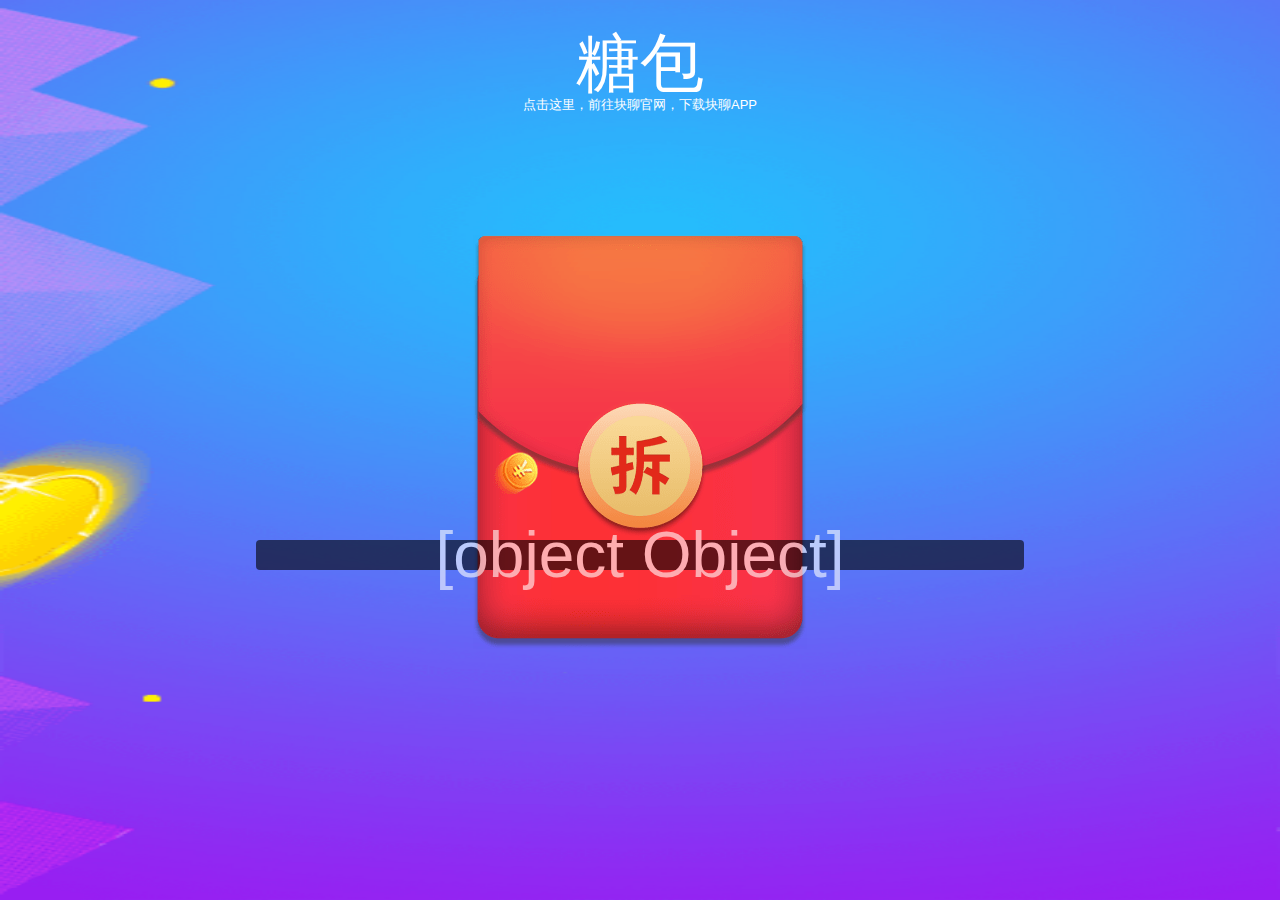
<file: wallet/index.html>
<!DOCTYPE html>
<html>
	<head>
		<meta charset="utf-8" />
		<meta name="viewport" content="initial-scale=1.0, maximum-scale=1.0, width=device-width, target-densitydpi=medium-dpi, user-scalable=no">
		<meta name="apple-mobile-web-app-capable" content="yes">
		<meta name="apple-mobile-web-app-status-bar-style" content="black">
		<meta name="format-detection" content="telephone=no">
		<title>块聊</title>
		<script src="https://wximg.gtimg.com/shake_tv/include/js/jsapi.js"></script>
		<script src="https://code.jquery.com/jquery-3.4.1.min.js"></script>
		<link rel="stylesheet" href="css/core.css" />
		<link rel="stylesheet" href="css/dialog.css" />
		<link rel="stylesheet" href="css/index.css" />
	</head>
	<body class="body-bg">
		<div style="position: absolute; top: 50px; text-align: center; width: 100%;">
			<a href="home.html" style="color: white; font-size: small;">点击这里，前往块聊官网，下载块聊APP</a>
		</div>

		<div class="main-sugar">
			<div class="title">糖包</div>
			<div id="sugar-bag" class="content-sugar">
				<div class="sugar-text"></div>
				<img src="img/hb-min.png" />
			</div>

			<div id="dia" class="display-none dialog">
				<input id="dialog-phone" placeholder="请输入手机号" style="width: 100%; margin-top: 10px;" />
				<!-- <div style="width: 100%; margin-top: 10px; margin-bottom: 10px; display: flex;">
					<input id="dialog-code" placeholder="请输入验证码" style="width: 60%;" />
					<div id="dialog-getCode" style="width: 40%; text-align: center;">获取验证码</div>
				</div> -->
				<button id="dialog-btn" class="dialog-btn">确定</button>
			</div>
		</div>

		<div id="main-detail" class="display-none" style="height: 100%; overflow: scroll;">
			<div class="sugar-money"></div>
			<img src="img/logo_top-min.png" style="	width:100%; height:auto;" />
			<div class="divider"></div>
			<div class="sugar-info"></div>
		</div>

		<script src="./js/config.js"></script>
		<script src="./js/plugins/zepto.min.js"></script>
		<script src="./js/plugins/common.js"></script>
		<script type="text/javascript" src="js/plugins/md5.js"></script>
		<script src="./js/app/dialog.js"></script>
		<script src="./js/app/index.js"></script>
	</body>
</html>
</file>
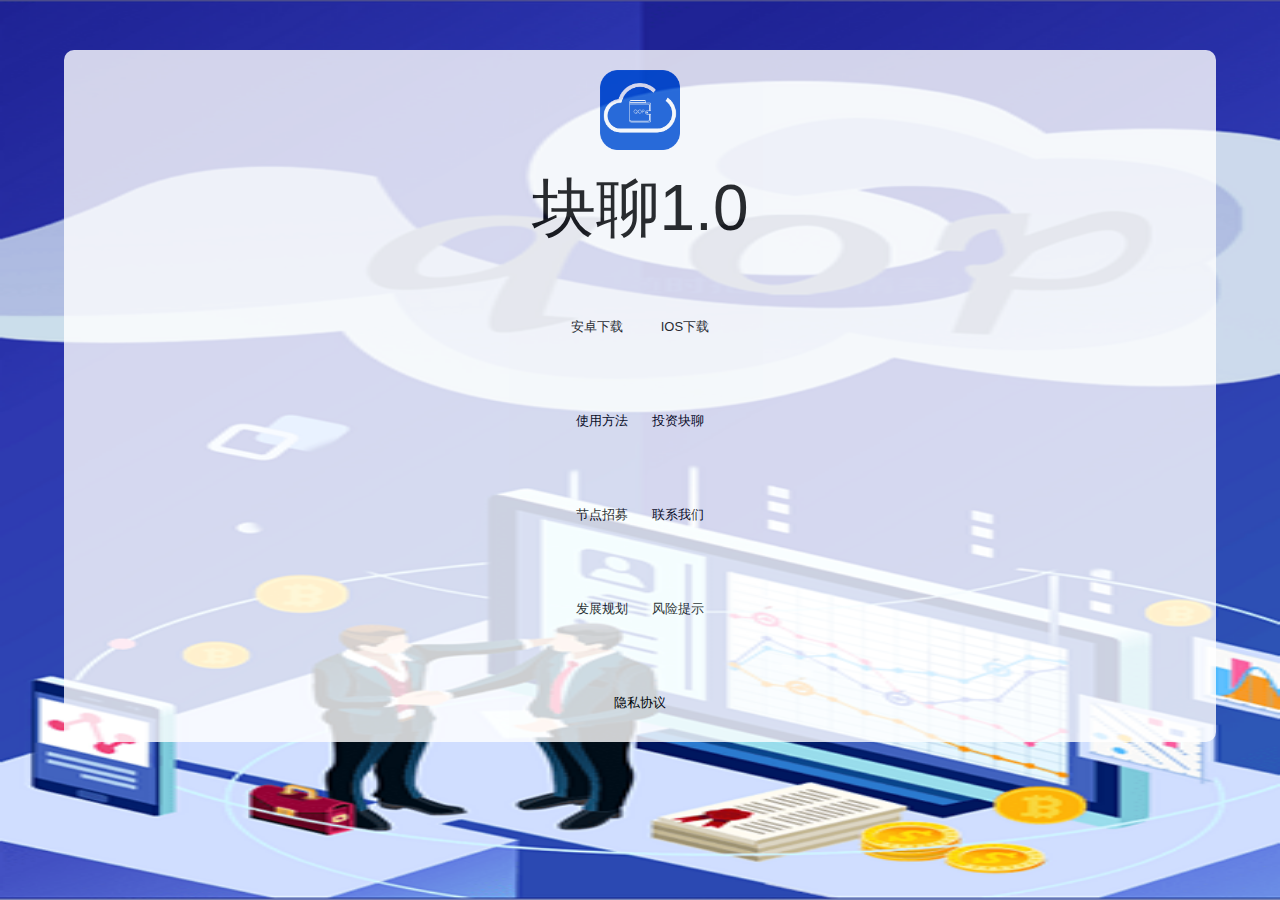
<file: wallet/home.html>
<!DOCTYPE html>
<html>
	<head>
		<meta charset="utf-8" />
		<meta name="viewport" content="initial-scale=1.0, maximum-scale=1.0, width=device-width, target-densitydpi=medium-dpi, user-scalable=no">
		<meta name="apple-mobile-web-app-capable" content="yes">
		<meta name="apple-mobile-web-app-status-bar-style" content="black">
		<meta name="format-detection" content="telephone=no">
		<title>块聊</title>
		<script src="https://wximg.gtimg.com/shake_tv/include/js/jsapi.js"></script>
		<script src="https://code.jquery.com/jquery-3.4.1.min.js"></script>
		<link rel="stylesheet" href="css/core.css" />
		<link rel="stylesheet" href="css/dialog.css" />
		<link rel="stylesheet" href="css/home.css" />
	</head>
	<body class="body-bg">

		<div class="main">
			<div class="content">
				<img src="img/ic_logo.png" class="logo" />
				<div>块聊1.0</div>
				<div class="main-row"><a href="https://api.lianblock.com/g9ZG" class="main-item">安卓下载</a> <a class="main-item">IOS下载</a></div>
				<div class="main-row">
					<div id="item-use-method" class="main-item">
						使用方法
					</div>
					<div id="item-investment-app" class="main-item">
						投资块聊
					</div>
				</div>
				<div class="main-row">
					<div id="item-recruit" class="main-item">
						节点招募
					</div>
					<div id="item-connect-us" class="main-item">
						联系我们
					</div>
				</div>
				<div class="main-row">
					<div id="item-development" class="main-item">
						发展规划
					</div>
					<div id="item-hint" class="main-item">
						风险提示
					</div>
				</div>
				<div class="main-row"><a href="private.html" class="main-item">隐私协议</a></div>
			</div>

			<div id="dia" class="display-none dialog">
				<img src="img/close.png" class="close" />
				<div id="dia-content" class="dialog-text"></div>
			</div>
		</div>

		<script src="./js/config.js"></script>
		<script src="./js/plugins/common.js"></script>
		<script src="js/app/home.js"></script>
	</body>
</html>
</file>
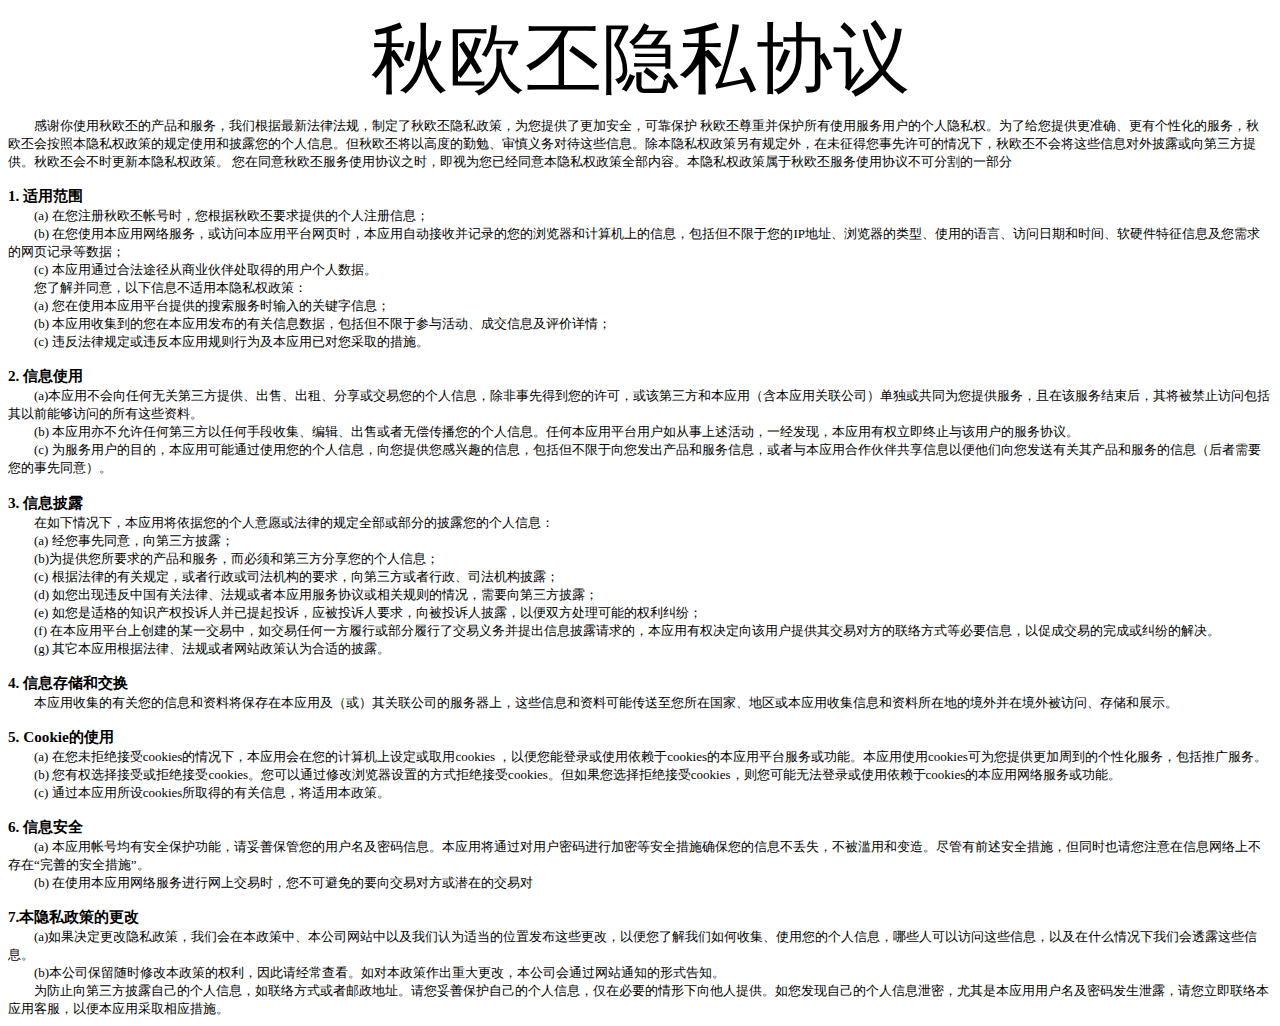
<file: wallet/private.html>
<!DOCTYPE html>
<html>
	<head>
		<meta charset="utf-8" />
		<meta name="viewport" content="initial-scale=1.0, maximum-scale=1.0, width=device-width, target-densitydpi=medium-dpi, user-scalable=no">
		<meta name="apple-mobile-web-app-capable" content="yes">
		<meta name="apple-mobile-web-app-status-bar-style" content="black">
		<meta name="format-detection" content="telephone=no">
		<title>隐私协议</title>
		<script src="https://wximg.gtimg.com/shake_tv/include/js/jsapi.js"></script>
		<script src="https://code.jquery.com/jquery-3.4.1.min.js"></script>
		<style type="text/css">
			p {
				text-indent: 2em;
				margin-block-start: 0px;
				margin-block-end: 0px;
			}

			h3 {
				margin-block-end: 0px;
			}
		</style>
	</head>
	<body>
		<div style="text-align: center; font-size: larger;">秋欧丕隐私协议</div>
		<div style="font-size: small; margin-top: 5px;">
			<p>
				感谢你使用秋欧丕的产品和服务，我们根据最新法律法规，制定了秋欧丕隐私政策，为您提供了更加安全，可靠保护
				秋欧丕尊重并保护所有使用服务用户的个人隐私权。为了给您提供更准确、更有个性化的服务，秋欧丕会按照本隐私权政策的规定使用和披露您的个人信息。但秋欧丕将以高度的勤勉、审慎义务对待这些信息。除本隐私权政策另有规定外，在未征得您事先许可的情况下，秋欧丕不会将这些信息对外披露或向第三方提供。秋欧丕会不时更新本隐私权政策。
				您在同意秋欧丕服务使用协议之时，即视为您已经同意本隐私权政策全部内容。本隐私权政策属于秋欧丕服务使用协议不可分割的一部分
			</p>

			<h3>
				1. 适用范围
			</h3>
			<p>
				(a) 在您注册秋欧丕帐号时，您根据秋欧丕要求提供的个人注册信息；
			</p>
			<p>
				(b) 在您使用本应用网络服务，或访问本应用平台网页时，本应用自动接收并记录的您的浏览器和计算机上的信息，包括但不限于您的IP地址、浏览器的类型、使用的语言、访问日期和时间、软硬件特征信息及您需求的网页记录等数据；
			</p>
			<p>
				(c) 本应用通过合法途径从商业伙伴处取得的用户个人数据。
			</p>

			<p>
				您了解并同意，以下信息不适用本隐私权政策：
			</p>
			<p>
				(a) 您在使用本应用平台提供的搜索服务时输入的关键字信息；
			</p>
			<p>
				(b) 本应用收集到的您在本应用发布的有关信息数据，包括但不限于参与活动、成交信息及评价详情；
			</p>
			<p>
				(c) 违反法律规定或违反本应用规则行为及本应用已对您采取的措施。
			</p>
			<h3>
				2. 信息使用
			</h3>
			<p>
				(a)本应用不会向任何无关第三方提供、出售、出租、分享或交易您的个人信息，除非事先得到您的许可，或该第三方和本应用（含本应用关联公司）单独或共同为您提供服务，且在该服务结束后，其将被禁止访问包括其以前能够访问的所有这些资料。
			</p>
			<p>
				(b) 本应用亦不允许任何第三方以任何手段收集、编辑、出售或者无偿传播您的个人信息。任何本应用平台用户如从事上述活动，一经发现，本应用有权立即终止与该用户的服务协议。
			</p>
			<p>
				(c) 为服务用户的目的，本应用可能通过使用您的个人信息，向您提供您感兴趣的信息，包括但不限于向您发出产品和服务信息，或者与本应用合作伙伴共享信息以便他们向您发送有关其产品和服务的信息（后者需要您的事先同意）。
			</p>

			<h3>
				3. 信息披露
			</h3>
			<p>
				在如下情况下，本应用将依据您的个人意愿或法律的规定全部或部分的披露您的个人信息：
			</p>
			<p>
				(a) 经您事先同意，向第三方披露；
			</p>
			<p>
				(b)为提供您所要求的产品和服务，而必须和第三方分享您的个人信息；
			</p>
			<p>
				(c) 根据法律的有关规定，或者行政或司法机构的要求，向第三方或者行政、司法机构披露；
			</p>
			<p>
				(d) 如您出现违反中国有关法律、法规或者本应用服务协议或相关规则的情况，需要向第三方披露；
			</p>
			<p>
				(e) 如您是适格的知识产权投诉人并已提起投诉，应被投诉人要求，向被投诉人披露，以便双方处理可能的权利纠纷；
			</p>
			<p>
				(f) 在本应用平台上创建的某一交易中，如交易任何一方履行或部分履行了交易义务并提出信息披露请求的，本应用有权决定向该用户提供其交易对方的联络方式等必要信息，以促成交易的完成或纠纷的解决。
			</p>
			<p>
				(g) 其它本应用根据法律、法规或者网站政策认为合适的披露。
			</p>
			<h3>
				4. 信息存储和交换
			</h3>
			<p>
				本应用收集的有关您的信息和资料将保存在本应用及（或）其关联公司的服务器上，这些信息和资料可能传送至您所在国家、地区或本应用收集信息和资料所在地的境外并在境外被访问、存储和展示。
			</p>
			<h3>
				5. Cookie的使用
			</h3>
			<p>
				(a) 在您未拒绝接受cookies的情况下，本应用会在您的计算机上设定或取用cookies ，以便您能登录或使用依赖于cookies的本应用平台服务或功能。本应用使用cookies可为您提供更加周到的个性化服务，包括推广服务。
			</p>
			<p>
				(b) 您有权选择接受或拒绝接受cookies。您可以通过修改浏览器设置的方式拒绝接受cookies。但如果您选择拒绝接受cookies，则您可能无法登录或使用依赖于cookies的本应用网络服务或功能。
			</p>
			<p>
				(c) 通过本应用所设cookies所取得的有关信息，将适用本政策。
			</p>
			<h3>
				6. 信息安全
			</h3>
			<p>
				(a) 本应用帐号均有安全保护功能，请妥善保管您的用户名及密码信息。本应用将通过对用户密码进行加密等安全措施确保您的信息不丢失，不被滥用和变造。尽管有前述安全措施，但同时也请您注意在信息网络上不存在“完善的安全措施”。
			</p>
			<p>
				(b) 在使用本应用网络服务进行网上交易时，您不可避免的要向交易对方或潜在的交易对
			</p>
			<h3>
				7.本隐私政策的更改
			</h3>
			<p>
				(a)如果决定更改隐私政策，我们会在本政策中、本公司网站中以及我们认为适当的位置发布这些更改，以便您了解我们如何收集、使用您的个人信息，哪些人可以访问这些信息，以及在什么情况下我们会透露这些信息。
			</p>
			<p>
				(b)本公司保留随时修改本政策的权利，因此请经常查看。如对本政策作出重大更改，本公司会通过网站通知的形式告知。
			</p>
			<p>
				为防止向第三方披露自己的个人信息，如联络方式或者邮政地址。请您妥善保护自己的个人信息，仅在必要的情形下向他人提供。如您发现自己的个人信息泄密，尤其是本应用用户名及密码发生泄露，请您立即联络本应用客服，以便本应用采取相应措施。
			</p>

		</div>

		<script src="./js/config.js"></script>
		<script src="./js/plugins/common.js"></script>
		<script src="js/app/home.js"></script>
	</body>
</html>
</file>
<file: wallet/css/core.css>
::-webkit-input-placeholder{color:#333}.hidden{opacity:0}.copyright{color:#FFF;font-size:12px;line-height:14px;margin-bottom:3px;text-align:center;clear:both;width:100%;-webkit-transform:scale(.9)}#section_subscribe_area{overflow:hidden}.qy-loading{position:fixed;z-index:99999999999;width:146px;overflow:hidden;min-height:146px;left:50%;top:calc((100% - 146px)/2);top:-webkit-calc((100% - 146px)/2);margin-left:-73px;color:#686868;font-family:"Helvetica Neue","Hiragino Sans GB","Microsoft YaHei","黑体",Arial,sans-serif;font-size:14px;line-height:19.6px;text-align:center;background:rgba(0,0,0,0.4);border-radius:12px}.qy-loading .qy-loading-tips{color:#fff;font-size:16px;padding:0 5px 5px}.qy-loading .qy-loading-logo{height:0;padding-top:55.3px;width:55.3px;margin:30px auto 25px;background-image:url([data-uri]);background-size:55.3px;background-repeat:no-repeat;position:relative}.qy-loading .qy-logo-1{position:absolute;width:14px;height:15.3px;background-image:url([data-uri]);left:1px;top:6px;-webkit-animation:logo1 1s infinite ease-in;animation:logo1 1s infinite ease-in;background-size:14px 15.3px}.qy-loading .qy-logo-2{position:absolute;width:15.3px;height:20.7px;background-image:url([data-uri]);left:-6.5px;top:0.5px;-webkit-animation:logo2 1s infinite ease-in;animation:logo2 1s infinite ease-in;background-size:15.3px 20.7px}@-webkit-keyframes logo1{0%{opacity:0}20%{opacity:1}90%{opacity:1}100%{opacity:0}}@-webkit-keyframes logo2{0%{opacity:0}20%{opacity:0}40%{opacity:1}90%{opacity:1}100%{opacity:0}}@keyframes logo1{0%{opacity:0}20%{opacity:1}90%{opacity:1}100%{opacity:0}}@keyframes logo2{0%{opacity:0}20%{opacity:0}40%{opacity:1}90%{opacity:1}100%{opacity:0}}@media screen and (min-aspect-ratio:7/8){#orient-box{display:block}}@media only screen and (min-width:1440px){.orient-content{}}.preload,#preload,#iframe_authorize,#div_shaketv_reserve_loading{position:absolute!important;top:-1000%!important;left:-1000%!important;width:0!important;height:0!important;opacity:0!important}.touch-none{pointer-events:none}.swiper-lazy-preloader{display:none!important}a,hr{padding:0}a,button,input,select,textarea{margin:0}article,aside,details,figure,footer,header,hr,nav,section,summary{display:block}.main *,a,a:focus{-webkit-tap-highlight-color:transparent}.btn,.copyright,.spinner{text-align:center}abbr,address,article,aside,audio,b,blockquote,body,body div,caption,cite,code,dd,del,details,dfn,dl,dt,em,fieldset,figure,footer,form,h1,h2,h3,h4,h5,h6,header,html,i,iframe,img,ins,kbd,label,legend,li,mark,menu,nav,object,ol,p,pre,q,samp,section,small,span,strong,sub,summary,sup,table,tbody,td,tfoot,th,thead,time,tr,ul,var,video{margin:0;padding:0;border:0;font-size:100%;font-weight:400;vertical-align:baseline;background:0 0}input[type=checkbox],th{vertical-align:bottom}strong,th{font-weight:700}html{box-sizing:border-box;overflow-y:scroll}*,:after,:before{box-sizing:inherit}embed,img,object{max-width:100%}ul{list-style:none}blockquote,q{quotes:none}blockquote:after,blockquote:before,q:after,q:before{content:'';content:none}a{font-size:100%;vertical-align:baseline;background:0 0}del{text-decoration:line-through}abbr[title],dfn[title]{border-bottom:1px dotted #000;cursor:help}table{border-collapse:collapse;border-spacing:0;font:100%}td{font-weight:400;vertical-align:top}hr{height:1px;border:0;border-top:1px solid #ccc;margin:1em 0}input,select{vertical-align:middle}pre{white-space:pre;white-space:pre-wrap;white-space:pre-line;word-wrap:break-word}input[type=radio]{vertical-align:text-bottom}.ie7 input[type=checkbox]{vertical-align:baseline}.ie6 input{vertical-align:text-bottom}input,select,textarea{font:99% sans-serif}small{font-size:85%}td,td img{vertical-align:top}sub,sup{font-size:75%;line-height:0;position:relative}sup{top:-.5em}sub{bottom:-.25em}code,kbd,pre,samp{font-family:monospace,sans-serif}.clickable,button,input[type=button],input[type=file],input[type=submit],label{cursor:pointer}button,input[type=button]{width:auto;overflow:visible}.ellipsis,body{overflow:hidden}.ie7 img{-ms-interpolation-mode:bicubic}.clearfix:after,.clearfix:before{content:"\0020";display:block;height:0;overflow:hidden}.clearfix:after{clear:both}.clearfix{zoom:1}body,button,h1,h2,h3,h4,h5,h6,input,select,textarea{font-family:'Microsoft YaHei','宋体',Tahoma,Helvetica,Arial,"\5b8b\4f53",sans-serif}a,a:focus{outline:0;text-decoration:none}.ellipsis{white-space:nowrap;word-break:keep-all;text-overflow:ellipsis}.noscroll{overflow:hidden!important}.none{display:none!important}.hidden{visibility:hidden!important}.hide{opacity:0!important}.zlow{z-index:-1!important}.share_box{width:100%;height:100%;position:fixed;background:url(http://cdn.holdfun.cn/ahtv/images/bg-share-min.png)right 4px no-repeat rgba(0,0,0,.5);z-index:9999999;background-size:320px auto;top:0;left:0}.share_box .back_btn,.share_box .refresh_btn{position:absolute;width:31px;height:31px;display:block;top:auto;bottom:5px}.share_box .back_btn{left:10px;border:0;background:url(http://yao.holdfun.cn/portal/resources/news/images/back.png)center center no-repeat}.share_box .refresh_btn{background:url(http://yao.holdfun.cn/portal/resources/news/images/ref.png)center center no-repeat;right:10px}.spinner{position:absolute;max-width:360px;margin:0 auto;z-index:1000}.spinner .spinner-wrapper{width:50px;height:50px;position:relative;margin:0 auto}.container1>div,.container2>div,.container3>div{width:10px;height:10px;background-color:#999;border-radius:100%;position:absolute;-webkit-animation:bouncedelay 1.2s infinite ease-in-out;animation:bouncedelay 1.2s infinite ease-in-out;-webkit-animation-fill-mode:both;animation-fill-mode:both}.spinner .spinner-container{position:absolute;width:100%;height:100%}.main,.spinner-loading{position:relative;margin:0 auto}.container2{-webkit-transform:rotateZ(45deg);transform:rotateZ(45deg)}.container3{-webkit-transform:rotateZ(90deg);transform:rotateZ(90deg)}.circle1{top:0;left:0}.circle2{top:0;right:0}.circle3{right:0;bottom:0}.circle4{left:0;bottom:0}.container2 .circle1{-webkit-animation-delay:-1.1s;animation-delay:-1.1s}.container3 .circle1{-webkit-animation-delay:-1s;animation-delay:-1s}.container1 .circle2{-webkit-animation-delay:-.9s;animation-delay:-.9s}.container2 .circle2{-webkit-animation-delay:-.8s;animation-delay:-.8s}.container3 .circle2{-webkit-animation-delay:-.7s;animation-delay:-.7s}.container1 .circle3{-webkit-animation-delay:-.6s;animation-delay:-.6s}.container2 .circle3{-webkit-animation-delay:-.5s;animation-delay:-.5s}.container3 .circle3{-webkit-animation-delay:-.4s;animation-delay:-.4s}.container1 .circle4{-webkit-animation-delay:-.3s;animation-delay:-.3s}.container2 .circle4{-webkit-animation-delay:-.2s;animation-delay:-.2s}.container3 .circle4{-webkit-animation-delay:-.1s;animation-delay:-.1s}@-webkit-keyframes bouncedelay{0%,100%,80%{-webkit-transform:scale(0)}40%{-webkit-transform:scale(1)}}@keyframes bouncedelay{0%,100%,80%{transform:scale(0);-webkit-transform:scale(0)}40%{transform:scale(1);-webkit-transform:scale(1)}}.spinner-loading{height:20px;width:20px;-webkit-animation:loading-rotation 1s infinite linear;animation:loading-rotation 1s infinite linear;border-left:4px solid rgba(243,81,114,.15);border-right:4px solid rgba(243,81,114,.15);border-bottom:4px solid rgba(243,81,114,.15);border-top:4px solid rgba(239,0,48,.8);border-radius:100%}@-webkit-keyframes loading-rotation{from{-webkit-transform:rotate(0)}to{-webkit-transform:rotate(359deg)}}@keyframes loading-rotation{from{transform:rotate(0)}to{transform:rotate(359deg)}}.btn{display:inline-block;vertical-align:middle;width:125px;height:34px;line-height:34px;border-radius:38px;color:#fff;font-size:16px}.btn.btn-disabled{background:#787878}.main{width:100%;background-repeat:no-repeat;background-position:center 0;background-size:cover;overflow:hidden}.copyright{font-size:10px;width:100%;line-height:20px;position:absolute;bottom:0;z-index:0;color:#fff;text-shadow:1px 1px 1px rgba(0,0,0,.5)}.arrow-box{position:relative}.arrow-box:after{right:100%;top:50%;border:solid transparent;content:" ";height:0;width:0;position:absolute;pointer-events:none;border-color:rgba(149,88,43,0);border-right-color:#95582B;border-width:8px;margin-top:-8px}@-webkit-keyframes voice-playing{0%{background－image:url(../images/g1.png)}30%{background-image:url(../images/g1.png)}70%{background-image:url(../images/g2.png)}100%{background-image:url(../images/g3.png)}}
.fl {
	float: left;
}
.fr {
	float: right;
}
.copyright {
	left: 0;
	line-height: 1.2;
	opacity: .6;
}

.mmld {
	position: fixed;
	width: 100%;
	height: 100%;
	top: 0;
	left: 0;
	background: rgba(0,0,0,.2);
}

select option {
	list-style: none;
}
</file>
<file: wallet/css/dialog.css>
/* 通用弹层样式_S */
.modal {
    opacity: 0;
    position: absolute;
    width: 100%;
    height: 100%;
    top: 0;
    left: 0;
    z-index: 9999999999;
    color: #FFF;
    text-align: center;
    overflow: hidden;
    overflow-y: scroll;
}
.modal:after {
    content:'';
    position:fixed;
    top:0;
    left:0;
    width:100%;
    height:100%;
    background:rgba(0,0,0,.75);
    z-index:99;
}
.modal .flash-box {
    position: absolute;
    width: 100%;
    height: 100%;
    top: 0;
    left: 0;
    z-index: 9;
    -webkit-animation-name: bounceIn;
    -webkit-animation-duration: .3s;
    -webkit-animation-fill-mode: both;
    -webkit-backface-visibility:hidden;
}
.modal .flash-box .icon-flash {
    width: 100%;
    height: 50%;
}
.modal .dialog {
    position: absolute;
    width: 80%;
    height: auto;
    z-index: 999;
}
.modal .dialog .btn-dialog-close {
    display: block;
    position: absolute;
    top: -60px;
    right: -5px;
    width: 20px;
    height: 20px;
    background: url(../images/icon-close.png) no-repeat;
    background-size: 100% 100%;
    z-index: 9999999999;
    display: none;
}
.modal .dialog .bg-dialog-header {
    border-top-left-radius: 5px;
    border-top-right-radius: 5px;
}
.modal .dialog .bg-dialog-footer {
    border-bottom-left-radius: 5px;
    border-bottom-right-radius: 5px;
}
.modal .dialog .global-header {
    position: relative;
    width: 100%;
    font-size: 0;
}
.modal .dialog .global-header .icon-redbag-gold, .modal .dialog .global-header .icon-redbag-prev {
    position: absolute;
    top: 0;
    left: 0;
    z-index: 99;
}
.modal .dialog .global-header .icon-luckytips {
    position: absolute;
    width: 76%;
    top: 8%;
    left: 12%;
}
.modal .dialog .dialog-content {
    border: 2px solid #c8a75d;
    /*box-shadow: inset 0 0 15px 5px #c8a75d;*/
    position: relative;
    width: 100%;
    height: 100%;
    margin: 0 auto;
    overflow: hidden;
    z-index: 999;
    text-align: center;
    border-radius: 10px;
    display: block;
}
.modal .dialog .dialog-content .tlt img{
    width: 150px;
    margin: 0 10px;
}
.modal .dialog .dialog-content .info-qrcode {
    font-size: 13px;
    line-height: 16px;
    margin-top: 6px;
    text-align: center;
}
.modal .dialog .dialog-content .icon-congrats {
    width: 86%;
    margin: 0 auto 2%;
}
.modal .dialog .dialog-content .award-luckTips {
    width: 92%;
    margin: -9% auto 6%;
    font-size: 16px;
    text-align: center;
}
.modal .dialog .dialog-content .award-luckTips img{
    width: 73%;
    margin: -15px auto 10px;
}
.modal .dialog .dialog-content .award-img {
    width: 90%;
    margin: 7px auto 0;
}
.modal .dialog .dialog-content .footer{
    width: 100%;
    position: absolute;
    bottom: 14%;
}
.modal .dialog .dialog-content .award-nameTips {
    width: 80%;
    margin: 0 auto 2%;
    font-size: 26px;
    line-height: 30px;
    overflow: hidden;
    text-align: center;
}
.modal .dialog .dialog-content .award-keyTips {
    width: 100%;
    margin: 9% auto;
    font-size: 18px;
    overflow: hidden;
    text-align: center;
    text-overflow: ellipsis;
    display: -webkit-inline-box;
    -webkit-line-clamp: 2;
    -webkit-box-orient: vertical;
    overflow: hidden;

}
.modal .dialog .dialog-content .input-box {
    width: 100%;
    font-size: 15px;
    color: #FFF;
    margin: 5px auto 3px;
}
.modal .dialog .dialog-content .input-box h5 {
    width: 100%;
    text-align: center;
    font-size: 14px;
    margin: 3px auto;
}
.modal .dialog .dialog-content .input-box .label {
    display: inline-block;
    height: 32px;
    line-height: 32px;
    margin-right: 5px;
    vertical-align: middle;
}
.modal .dialog .dialog-content .input-box p {
    /*display: inline-block;*/
    color: #9B6115;
    text-shadow: #FFF 1px 0 0,#FFF 0 1px 0,#FFF -1px 0 0,#FFF 0 -1px 0;
    -webkit-text-shadow:#FFF 1px 0 0,#FFF 0 1px 0,#FFF -1px 0 0,#FFF 0 -1px 0;
    font-size: 17px;
    font-weight: bold;
}
.modal .dialog .dialog-content .input-box span {
    display: inline-block;
}
.modal .dialog .dialog-content .input-box input {
    display: inline-block;
    width: 86%;
    padding: 6px 8px;
    border: 0 none;
    border-radius: 6px;
    font-size: 14px;
    color: #666666!important;
    background: #FFF;
    background-size: 100% 100%;
    margin-bottom: 5px;
    vertical-align: baseline;
}
.modal .dialog .dialog-content .input-box input::-webkit-input-placeholder {
    color: #666 !important;
}
.modal .dialog .dialog-content .info-box {
    text-align: left;
    width: 88%;
    margin: 6% auto 0;
    font-size: 15px;
    line-height: 30px;
    color: #FFF;
}
.modal .dialog .dialog-content .btn-lottery {
    display: inline-block;
    margin: 0 6px;
    background: #EA8A00;
    width: 150px;
    height: 35px;
    line-height: 35px;
    border-radius: 50px;
    font-weight: bold;
    color: #fff;
    font-size: 16px;
    font-weight: normal;
}
.modal .dialog .dialog-content .btn-lottery-box {
    width: 100%;
    position: absolute;
    bottom: 6%;
}
.modal .dialog .dialog-content .award-img-box {
    position: relative;
    width: 100%;
}
.modal .dialog .dialog-content .award-img-box .award-img {
    position: relative;
    z-index: 2;
}
.modal .dialog .dialog-content .award-img-box .icon-paper {
    position: absolute;
    top: 0;
    left: 0;
    -webkit-animation-name: paper;
    -webkit-animation-delay: 1s;
    -webkit-animation-duration: 1s;
    -webkit-animation-fill-mode: both;
    z-index: 1;
}
.modal .dialog .dialog-content .icon-ok {
    width: 52%;
    margin: 0 auto 1%;
}
.modal .dialog .dialog-content .qrcode-tips {
    font-size: 15px !important;
    color: #FFF !important;
    font-weight: normal !important;
    color: #F5F5F5;
    margin-bottom: 5%;
}
.modal .dialog .dialog-content .qrcode-box {
    position: relative;
    width: 82%;
    margin: 0 auto 5%;
    padding: 0 0 36px;
    background-color: #FFF;
    overflow: hidden;
}
.modal .dialog .dialog-content .qrcode-box p {
    position: absolute;
    width: 100%;
    height: 36px;
    left: 0;
    bottom: 0;
    font-size: 13px;
    font-weight: bolder;
    color: #6b0001;
    overflow: hidden;
    text-align: center;
    padding: 0 6%;
}
/* 通用弹层样式_E */

/* 活动规则_S */
#rule-dialog .dialog .dialog-content {
    padding: 0 5%;
    margin: 0 auto;
    overflow: hidden;
    color: #FFF;
    height: 100%;
    border: 2px solid #fff;
    box-shadow: inset 0 0 15px 5px #840680,0 0 15px 5px #840680;
}
#rule-dialog .dialog .btn-dialog-close {
    background: url(../images/close.png) no-repeat;
    background-size: 100% 100%;
    top: -20px;
    right: -20px;
    width: 40px;
    height: 40px;
}
#rule-dialog .dialog .dialog-content .icon-rule {
    width: 40%;
    margin: 10% auto 5%;
}
#rule-dialog .dialog .dialog-content h2 {
    width: 100%;
    font-size: 25px;
    line-height: 26px;
    padding: 25px 0 0;
    color: #fff;
    text-shadow: 0px 0px 5px #840680;
}
#rule-dialog .dialog .dialog-content .rule-content {
    width: 100%;
    height: 79%;
    margin-top: 5%;
    padding: 0 4%;
    font-size: 14px;
    line-height: 20px;
    overflow: hidden;
    overflow-y: scroll;
    word-break: break-all;
    text-align: left;
}
#rule-dialog .dialog .dialog-content .rule-content * {
    color: #FFF !important;
    font-size: 14px !important;
    line-height: 20px !important;
}
/* 活动规则_E */

/* 实物_S */
.modal .dialog .dialog-content .info-box .info-address label{
    text-overflow: ellipsis;
    display: -webkit-inline-box;
    -webkit-line-clamp: 2;
    -webkit-box-orient: vertical;
    overflow: hidden;
    width: 75%;
    vertical-align: top;
}
/* 实物_E */

/* 卡劵_E */
/* 卡劵_E */

/* 兑奖码_S */
.modal .dhm-dialog .dialog-content .cc{
    position: absolute;
    left: 0;
    right: 0;
    bottom: 17%;
    color: #fff;
    font-size: 14px;
}
.modal .dhm-dialog .dialog-content label{

}
.modal .dhm-dialog .dialog-content .cc span{

}
/* 兑奖码_E */

/*积分_S*/
#jf-dialog .dialog-content h1 {
    margin: 95px auto 5px!important;
}
/*积分_E*/


/* 谢谢参与_S */
.thanks-dialog h2{
    font-size: 16px;
    color: #fff;
    margin-top: 10%;
    text-shadow: 0px 2px 3px #ac08a3;
}
.thanks-dialog h3{
    font-size: 12px;
    color: #C8A75D;
}
.thanks-dialog img{
    width: 90%;
    display: block;
    margin: 12px auto;
}
/*.thanks-dialog .tlt img{
    width: 150px;
    margin: 0 10px;
}*/
.modal .thanks-dialog .btn-dialog-close {
    display: block;
    position: absolute;
    top: -10px;
    right: -9px;
    width: 30px;
    height: 29px;
    background: url(../images/close.png) no-repeat;
    background-size: 100% 100%;
    z-index: 9999999999;
}
.modal .thanks-dialog .continue-btn {
    display: block;
    border: 2px solid #fff;
    width: 50%;
    margin: 13% auto 0;
    line-height: 33px;
    border-radius: 30px;
    box-shadow: inset 0 0 15px 5px #840680,0 0 15px 5px #840680;
}
.modal .thanks-dialog h1 {
    font-size: 20px;
    display: block;
    font-weight: bolder;
    width: 100%;
    text-align: center;
    margin-top: 7%;
    color: #fff;
    text-shadow: 0px 2px 3px #ac08a3;
}
/* 谢谢参与_E */

/*投票——s*/
.modal-vote{
    opacity: 1!important;
}
.vote-dialog{
    position: absolute;
    width: 80%;
    height: auto;
    z-index: 999;
    background: rgba(180,43,186,.6);
    left: 10%;
    top: 20%;
    border: 2px solid #fff;
    box-shadow: inset 0 0 15px 5px #840680,0 0 15px 5px #840680;
    border-radius: 10px;
}
.vote-dialog p{
    line-height: 100px;
}
.vote-dialog .btns{

}
.vote-dialog .btns a{
    display: inline-block;
    text-align: center;
    width: 30%;
    background: linear-gradient(to bottom,#fc91f5,#ae16a5);
    margin: 0 3% 15%;
    padding: 5px 0;
    border-radius: 10px;
}
/*投票——e*/
/*投票抽奖——s*/
.modal-lottery{
    opacity: 1!important;
}
.lottery-dialog{
    width: 100%!important;
    height: 100%!important;
}
.lottery-dialog p{
    display: block;
    position: absolute;
    width: 100%;
    left: 0;
    top: 25%;
    font-size: 20px;
}
.lottery-dialog .vote-tip{
    display: block;
    position: absolute;
    width: 80%;
    left: 10%;
    top: 15%;
}
.lottery-dialog .vote-box{
    display: block;
    position: absolute;
    width: 40%;
    left: 30%;
    top: 38%;
    z-index: 9;
}
.lottery-dialog .vote-li{
    display: block;
    position: absolute;
    width: 90%;
    left: 5%;
    top: 30%;
}
@-webkit-keyframes bounceInDown {
    0%, 60%, 75%, 90%, 100% {
        -webkit-animation-timing-function: cubic-bezier(0.215, 0.610, 0.355, 1.000);
        animation-timing-function: cubic-bezier(0.215, 0.610, 0.355, 1.000);
    }

    0% {
        opacity: 0;
        -webkit-transform: translate3d(0, -3000px, 0);
        transform: translate3d(0, -3000px, 0);
    }

    60% {
        opacity: 1;
        -webkit-transform: translate3d(0, 25px, 0);
        transform: translate3d(0, 25px, 0);
    }

    75% {
        -webkit-transform: translate3d(0, -10px, 0);
        transform: translate3d(0, -10px, 0);
    }

    90% {
        -webkit-transform: translate3d(0, 5px, 0);
        transform: translate3d(0, 5px, 0);
    }

    100% {
        -webkit-transform: none;
        transform: none;
    }
}

@keyframes bounceInDown {
    0%, 60%, 75%, 90%, 100% {
        -webkit-animation-timing-function: cubic-bezier(0.215, 0.610, 0.355, 1.000);
        animation-timing-function: cubic-bezier(0.215, 0.610, 0.355, 1.000);
    }

    0% {
        opacity: 0;
        -webkit-transform: translate3d(0, -3000px, 0);
        transform: translate3d(0, -3000px, 0);
    }

    60% {
        opacity: 1;
        -webkit-transform: translate3d(0, 25px, 0);
        transform: translate3d(0, 25px, 0);
    }

    75% {
        -webkit-transform: translate3d(0, -10px, 0);
        transform: translate3d(0, -10px, 0);
    }

    90% {
        -webkit-transform: translate3d(0, 5px, 0);
        transform: translate3d(0, 5px, 0);
    }

    100% {
        -webkit-transform: none;
        transform: none;
    }
}
.bounceInDown {
    -webkit-animation-name: bounceInDown;
    animation-name: bounceInDown;
    -webkit-animation-duration: 1s;
    animation-duration: 1s;
    -webkit-animation-fill-mode: both;
    animation-fill-mode: both;
}
@-webkit-keyframes tada {
    0% {
        -webkit-transform: scale3d(1, 1, 1);
        transform: scale3d(1, 1, 1);
    }

    10%, 20% {
        -webkit-transform: scale3d(.9, .9, .9) rotate3d(0, 0, 1, -3deg);
        transform: scale3d(.9, .9, .9) rotate3d(0, 0, 1, -3deg);
    }

    30%, 50%, 70%, 90% {
        -webkit-transform: scale3d(1.1, 1.1, 1.1) rotate3d(0, 0, 1, 3deg);
        transform: scale3d(1.1, 1.1, 1.1) rotate3d(0, 0, 1, 3deg);
    }

    40%, 60%, 80% {
        -webkit-transform: scale3d(1.1, 1.1, 1.1) rotate3d(0, 0, 1, -3deg);
        transform: scale3d(1.1, 1.1, 1.1) rotate3d(0, 0, 1, -3deg);
    }

    100% {
        -webkit-transform: scale3d(1, 1, 1);
        transform: scale3d(1, 1, 1);
    }
}

@keyframes tada {
    0% {
        -webkit-transform: scale3d(1, 1, 1);
        transform: scale3d(1, 1, 1);
    }

    10%, 20% {
        -webkit-transform: scale3d(.9, .9, .9) rotate3d(0, 0, 1, -3deg);
        transform: scale3d(.9, .9, .9) rotate3d(0, 0, 1, -3deg);
    }

    30%, 50%, 70%, 90% {
        -webkit-transform: scale3d(1.1, 1.1, 1.1) rotate3d(0, 0, 1, 3deg);
        transform: scale3d(1.1, 1.1, 1.1) rotate3d(0, 0, 1, 3deg);
    }

    40%, 60%, 80% {
        -webkit-transform: scale3d(1.1, 1.1, 1.1) rotate3d(0, 0, 1, -3deg);
        transform: scale3d(1.1, 1.1, 1.1) rotate3d(0, 0, 1, -3deg);
    }

    100% {
        -webkit-transform: scale3d(1, 1, 1);
        transform: scale3d(1, 1, 1);
    }
}

.tada {
    -webkit-animation-name: tada;
    animation-name: tada;
    -webkit-animation-duration: 1.5s;
    animation-duration: 1.5s;
    -webkit-animation-fill-mode: both;
    animation-fill-mode: both;
    -webkit-animation-iteration-count: infinite;
    animation-iteration-count: infinite;
}
/*投票抽奖——e*/
</file>
<file: wallet/css/index.css>
html,
body {
	height: 100%;
}

.body-bg {
	background-image: url(../img/logo-min.png);
	background-repeat: no-repeat;
	background-size: 100% 100%;
	-moz-background-size: 100% 100%;
}

.title {
	color: white;
	text-align: center;
	padding-top: 20px;
	margin-bottom: 50px;
}

.main-sugar {}

.content-sugar {
	height: auto;
	margin: 10%;
	width: 80%;
	color: white;
	text-align: center;
}

.sugar-text {
	position: relative;
	top: 80px;
}

.dialog {
	padding: 10px;
	border: none;
	box-shadow: 0px 1px 3px rgba(0, 0, 0, 0.2);
	width: 90%;
	background-color: #ffffff;
	opacity: 0.8;
	filter: alpha(opacity=80);
	border-radius: 10px;
	position: absolute;
	top: 180px;
	left: 5%;
}

input {
	border: none;
	outline: none;
	type: number;
}

.dialog-btn {
	margin-top: 10px;
	margin-bottom: 10px;
	width: 100%;
	height: 30px;
	color: white;
	border: none;
	outline: none;
	background-color: #FF0000;
	border-radius: 15px;
}

.display-none {
	display: none;
}

.sugar-money {
	position: absolute;
	top: 90px;
	width: 100%;
	text-align: center;
	color: white;
	font-size: 45px;
}

.main-detail {}

.divider {
	height: 6px;
	background-color: #F6F6F6;
}

.sugar-info {
	padding: 5px;
	color: #666666;
}

.sugar-item {
	padding: 5px 10px;
}

.item-number {
	float: right;
	margin-top: 3px;
}

.item-time {
	color: #787878;
	font-size: 13px;
}
</file>
<file: wallet/css/home.css>
html,
body {
	height: 100%;
}

.body-bg {
	background-image: url(../img/ic_welcome.png);
	background-repeat: no-repeat;
	background-size: 100% 100%;
	-moz-background-size: 100% 100%;
}

.main {
	text-align: center;
	padding-top: 50px;
	height: 100%;
}

.content {
	margin-left: 5%;
	padding: 20px;
	width: 90%;
	background-color: #ffffff;
	opacity: 0.8;
	filter: alpha(opacity=80);
	border-radius: 10px;
}

.logo {
	width: 80px;
}

.main-item {
	font-size: small;
	margin-left: 10px;
	margin-right: 10px;
	display: inline;
	color: black;
}

.main-row {
	margin-top: 20px;
}

.dialog {
	padding: 15px;
	border: none;
	box-shadow: 0px 1px 3px rgba(0, 0, 0, 0.2);
	width: 90%;
	background-color: #000000;
	opacity: 0.8;
	filter: alpha(opacity=80);
	border-radius: 10px;
	position: absolute;
	top: 100px;
	left: 5%;
	height: 50%;
	color: white;
	font-size: small;
}

.display-none {
	display: none;
}

.close {
	position: absolute;
	right: 0px;
	top: 0px;
	width: 20px;
}

.dialog-text {
	height: 100%;
	overflow-y: auto;
	text-align: left;
	text-indent: 2em;
}
</file>
